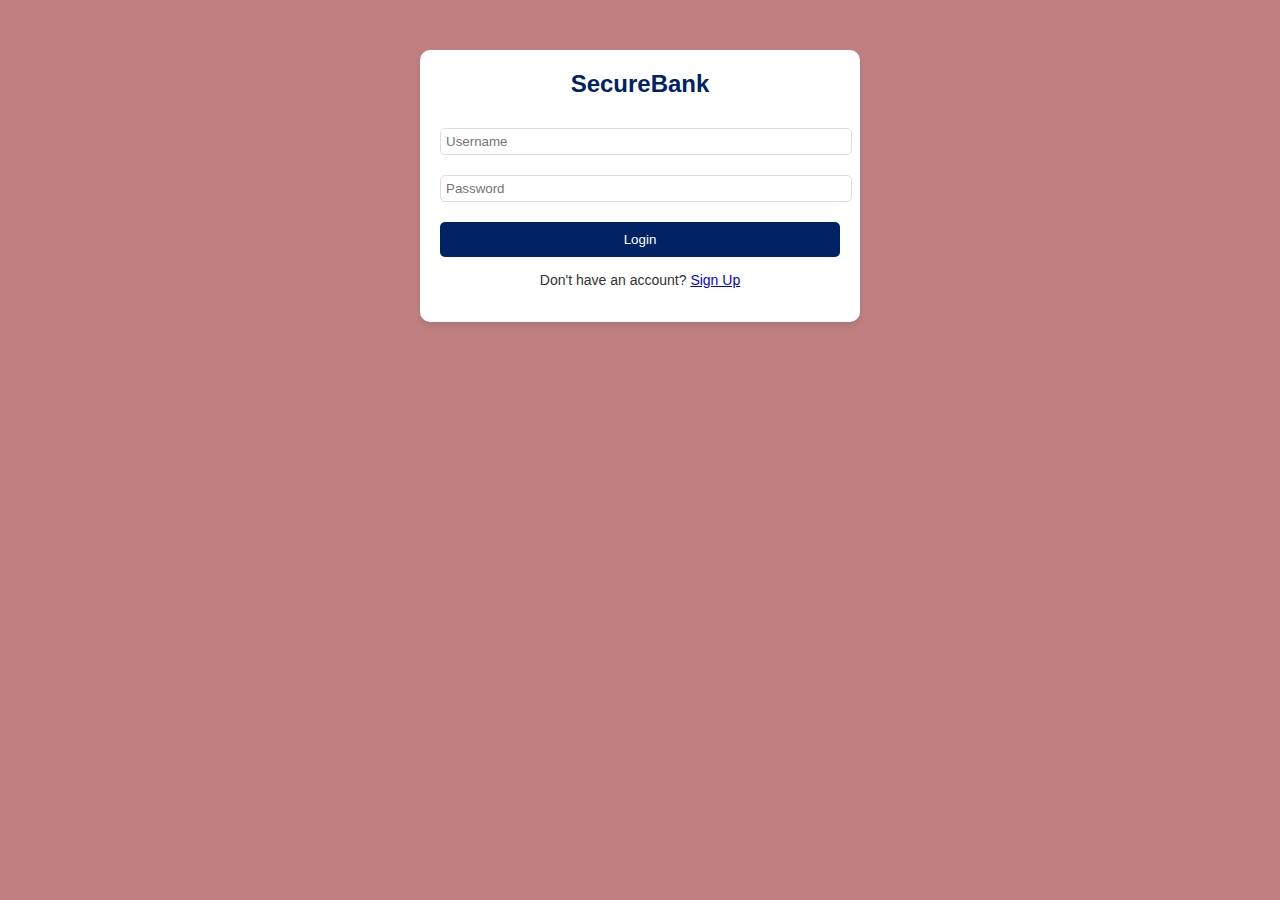
<file: bank/index.html>
<!DOCTYPE html>
<html lang="en">
<head>
    <meta charset="UTF-8">
    <meta name="viewport" content="width=device-width, initial-scale=1.0">
    <title>SecureBank | Mobile Banking</title>
     <link rel="stylesheet" href="https://cdnjs.cloudflare.com/ajax/libs/font-awesome/6.4.0/css/all.min.css">
    <link rel="stylesheet" href="styles.css">
</head>
<body>
    <!-- Login Screen (Default) -->
    <div class="login-screen" id="loginScreen">
        <div class="logo">SecureBank</div>
        <form id="loginForm">
            <input type="text" placeholder="Username" required>
            <input type="password" placeholder="Password" required>
            <button type="submit">Login</button>
        </form>
        <p class="signup-link">Don't have an account? <a href="#" id="showSignup">Sign Up</a></p>
    </div>

    <!-- Signup Screen (Hidden) -->
    <div class="signup-screen" id="signupScreen" style="display: none;">
        <div class="logo">SecureBank</div>
        <form id="signupForm">
            <input type="text" placeholder="Full Name" required>
            <input type="email" placeholder="Email" required>
            <input type="password" placeholder="Password" required>
            <button type="submit">Create Account</button>
        </form>
        <p class="login-link">Already have an account? <a href="#" id="showLogin">Login</a></p>
    </div>

    <!-- Dashboard (Hidden) -->
    <div class="dashboard" id="dashboard" style="display: none;">
        <header>
            <div class="user-info">
                <span>Welcome, <span id="userName">User</span></span>
            </div>
            <button id="logoutBtn">Logout</button>
        </header>

        <div class="balance-card">
            <h3>Available Balance</h3>
            <h1 id="userBalance">$5,000.00</h1>
        </div>

        <div class="quick-actions">
            <button id="transferBtn">Transfer</button>
            <button id="historyBtn">History</button>
        </div>

        <!-- Transfer Form (Hidden) -->
        <div class="transfer-form" id="transferForm" style="display: none;">
            <h3>Transfer Funds</h3>
            <form id="sendMoneyForm">
                <input type="text" placeholder="Recipient Account" required>
                <input type="number" placeholder="Amount ($)" required>
                <button type="submit">Send</button>
            </form>
        </div>

        <!-- Transaction History (Hidden) -->
        <div class="transaction-history" id="transactionHistory" style="display: none;">
            <h3>Recent Transactions</h3>
            <ul id="transactionsList">
                <!-- Filled by JavaScript -->
            </ul>
        </div>
    </div>

    <script src="script.js"></script>
</body>
</html>
</file>
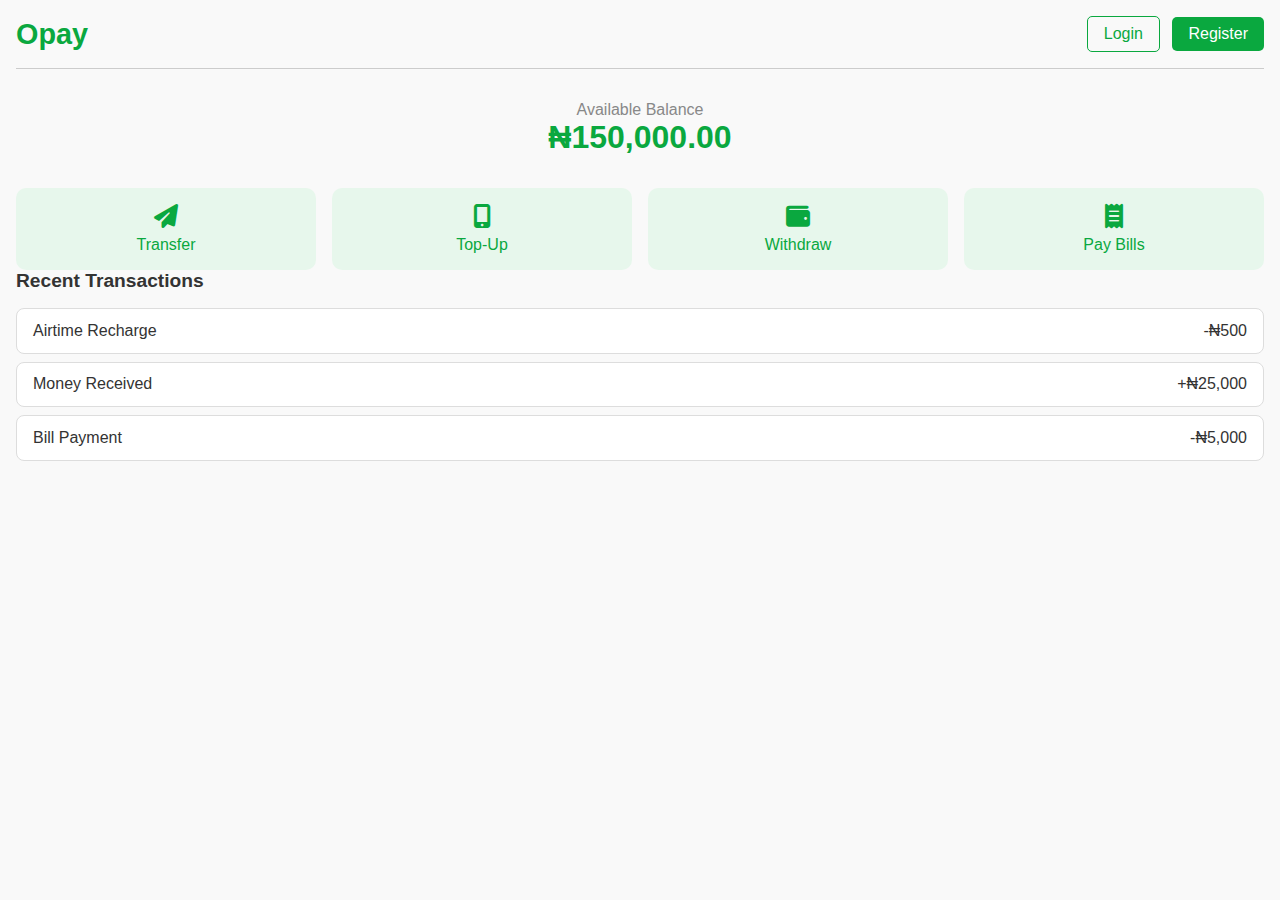
<file: bank/opay.html>
<!DOCTYPE html>
<html lang="en">
<head>
  <meta charset="UTF-8" />
  <meta name="viewport" content="width=device-width, initial-scale=1.0"/>
  <title>Opay Mobile Banking</title>
  <link rel="stylesheet" href="https://cdnjs.cloudflare.com/ajax/libs/font-awesome/6.4.0/css/all.min.css">
  <link rel="stylesheet" href="opay.css" />
  <script defer src="opay.js"></script>
</head>
<body>
<header class="navbar">
  <h1 class="logo">Opay</h1>
  <div class="auth-buttons">
    <a href="login.html" class="login">Login</a>
    <a href="register.html" class="signup">Register</a>
  </div>
</header>

  <section class="balance-section">
    <p class="label">Available Balance</p>
    <h2 class="balance">₦150,000.00</h2>
  </section>

  <div class="actions-grid">
  <a href="transfer.html" class="action-btn">
    <i class="fas fa-paper-plane"></i>
    <p>Transfer</p>
  </a>
  <a href="topup.html" class="action-btn">
    <i class="fas fa-mobile-alt"></i>
    <p>Top-Up</p>
  </a>
  <a href="withdraw.html" class="action-btn">
    <i class="fas fa-wallet"></i>
    <p>Withdraw</p>
  </a>
  <a href="paybills.html" class="action-btn">
    <i class="fas fa-receipt"></i>
    <p>Pay Bills</p>
  </a>
</div>
  </section>

  <section class="transactions">
    <h3>Recent Transactions</h3>
    <ul class="transaction-list">
      <li>
        <span>Airtime Recharge</span>
        <span>-₦500</span>
      </li>
      <li>
        <span>Money Received</span>
        <span>+₦25,000</span>
      </li>
      <li>
        <span>Bill Payment</span>
        <span>-₦5,000</span>
      </li>
    </ul>
  </section>
</body>
</html>
</file>
<file: bank/styles.css>
/* General Styles */
body {
    font-family: 'Arial', sans-serif;
    margin: 0;
    padding: 0;
    background-color: #c08081;
    color: #333;
}

.logo {
    font-size: 24px;
    font-weight: bold;
    text-align: center;
    margin-bottom: 20px;
    color: #002366;
}

/* Login & Signup Screens */
.login-screen, .signup-screen {
    max-width: 400px;
    margin: 50px auto;
    padding: 20px;
    background: white;
    border-radius: 10px;
    box-shadow: 0 4px 6px rgba(0, 0, 0, 0.1);
    text-align: center;
}

input {
    width: 100%;
    padding: 5px;
    margin: 10px 0;
    border: 1px solid #ddd;
    border-radius: 5px;
}

button {
    width: 100%;
    padding: 10px;
    background: #002366;
    color: white;
    border: none;
    border-radius: 5px;
    cursor: pointer;
    margin-top: 10px;
}

button:hover {
    background: #002366;
}

.signup-link, .login-link {
    margin-top: 15px;
    font-size: 14px;
}

/* Dashboard Styles */
.dashboard {
    max-width: 500px;
    margin: 0 auto;
    padding: 20px;
}

header {
    display: flex;
    justify-content: space-between;
    align-items: center;
    margin-bottom: 20px;
}

.balance-card {
    background: #002366;
    color: white;
    padding: 20px;
    border-radius: 10px;
    text-align: center;
    margin-bottom: 20px;
}

.quick-actions {
    display: flex;
    gap: 10px;
    margin-bottom: 20px;
}

.transfer-form, .transaction-history {
    background: #c08081;
    padding: 15px;
    border-radius: 10px;
    margin-top: 20px;
    border: 5px solid white;
}

.transaction-history ul {
    list-style: none;
    padding: 0;
}

.transaction-history li {
    padding: 10px;
    border-bottom: 1px solid #eee;
}
</file>
<file: bank/opay.css>
* {
  margin: 0;
  padding: 0;
  box-sizing: border-box;
}

body {
  font-family: 'Segoe UI', sans-serif;
  background-color: #f9f9f9;
  color: #333;
  padding: 1rem;
}

.navbar {
  display: flex;
  justify-content: space-between;
  align-items: center;
  padding-bottom: 1rem;
  border-bottom: 1px solid #ccc;
}

.logo {
  font-size: 1.8rem;
  color: #0aa83f;
}

.auth-buttons button {
  margin-left: 0.5rem;
  padding: 0.5rem 1rem;
  border: none;
  border-radius: 5px;
  cursor: pointer;
}

.login {
  background-color: transparent;
  border: 1px solid #0aa83f;
  color: #0aa83f;
}

.signup {
  background-color: #0aa83f;
  color: #fff;
}

.balance-section {
  text-align: center;
  margin: 2rem 0;
}

.label {
  font-size: 1rem;
  color: #888;
}

.balance {
  font-size: 2rem;
  font-weight: bold;
  color: #0aa83f;
}

.quick-actions h3,
.transactions h3 {
  margin-bottom: 1rem;
  font-size: 1.2rem;
}

.actions-grid {
  display: grid;
  grid-template-columns: repeat(4, 1fr);
  gap: 1rem;
  text-align: center;
}


.action-btn {
  display: block;
  text-align: center;
  background-color: #e7f7ec;
  padding: 1rem;
  border-radius: 10px;
  color: #0aa83f;
  text-decoration: none;
}

.action-btn i {
  font-size: 1.5rem;
  margin-bottom: 0.5rem;
}

.transaction-list {
  list-style: none;
  margin-top: 1rem;
}

.transaction-list li {
  display: flex;
  justify-content: space-between;
  padding: 0.8rem 1rem;
  background: #fff;
  border: 1px solid #ddd;
  border-radius: 8px;
  margin-bottom: 0.5rem;
}
.login-container {
  max-width: 400px;
  margin: 4rem auto;
  padding: 2rem;
  background-color: #fff;
  border-radius: 12px;
  box-shadow: 0 2px 8px rgba(0, 0, 0, 0.05);
}

.login-title {
  text-align: center;
  font-size: 1.8rem;
  color: #0aa83f;
  margin-bottom: 0.5rem;
}

.login-subtitle {
  text-align: center;
  margin-bottom: 2rem;
  color: #555;
}

.login-form label {
  display: block;
  margin-bottom: 0.3rem;
  color: #333;
}

.login-form input {
  width: 100%;
  padding: 0.8rem;
  margin-bottom: 1.2rem;
  border: 1px solid #ccc;
  border-radius: 6px;
  font-size: 1rem;
}

.login-options {
  text-align: right;
  margin-bottom: 1rem;
}

.login-options a {
  text-decoration: none;
  color: #0aa83f;
  font-size: 0.9rem;
}

.login-button {
  width: 100%;
  background-color: #0aa83f;
  color: white;
  border: none;
  padding: 0.9rem;
  font-size: 1rem;
  border-radius: 6px;
  cursor: pointer;
  transition: background-color 0.3s ease;
}

.login-button:hover {
  background-color: #088235;
}

.register-link {
  text-align: center;
  margin-top: 1.5rem;
}

.register-link a {
  color: #0aa83f;
  text-decoration: none;
}
.auth-buttons a {
  display: inline-block;
  text-decoration: none;
  margin-left: 0.5rem;
  padding: 0.5rem 1rem;
  border-radius: 5px;
  font-size: 1rem;
}

.auth-buttons .login {
  border: 1px solid #0aa83f;
  color: #0aa83f;
  background-color: transparent;
}

.auth-buttons .signup {
  background-color: #0aa83f;
  color: white;
}
</file>
